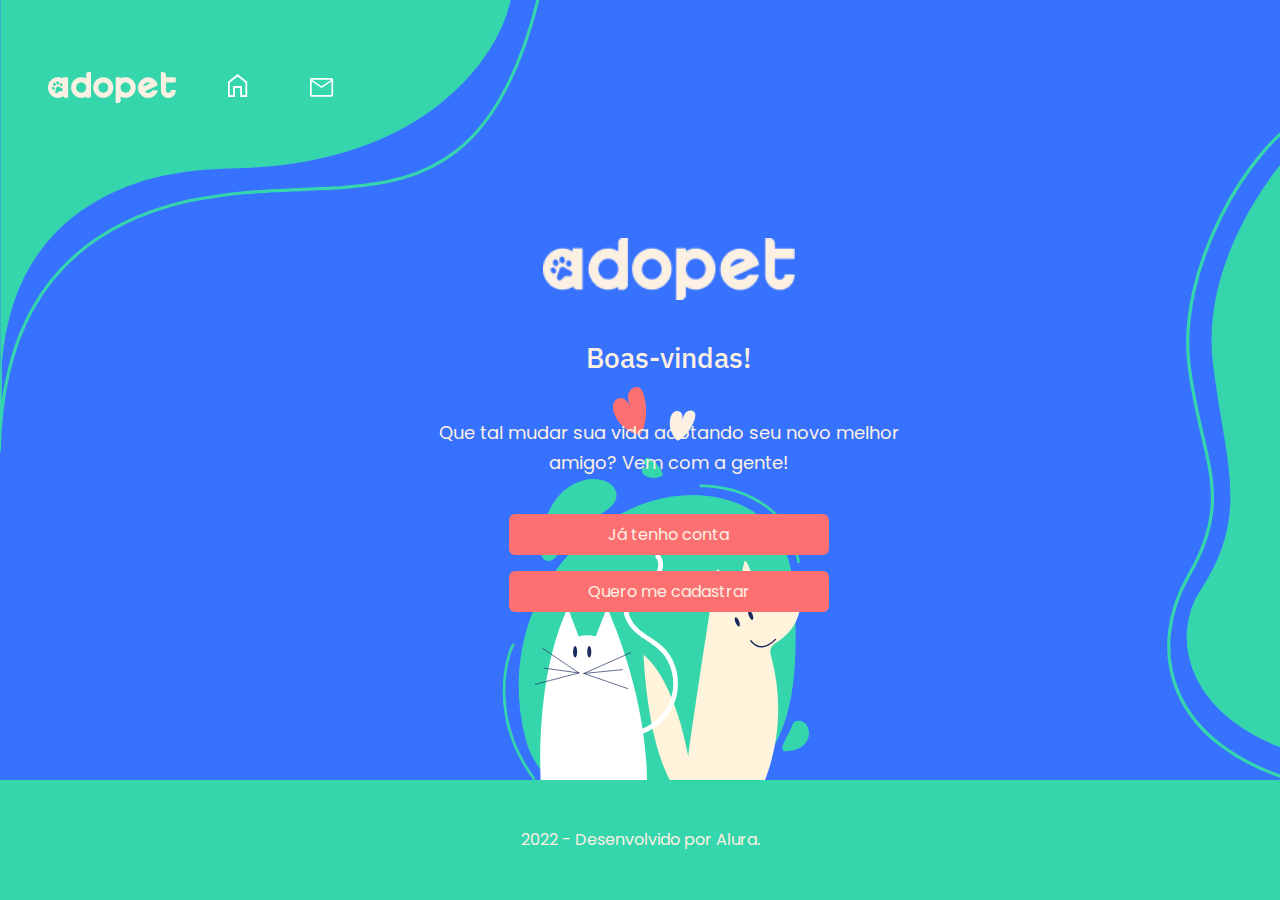
<file: index.html>
<!DOCTYPE html>
<html lang="pt-br">
<head>
    <meta charset="UTF-8">
    <meta http-equiv="X-UA-Compatible" content="IE=edge">
    <meta name="viewport" content="width=device-width, initial-scale=1.0">
    <link rel="stylesheet" href="./assets/css/style.css">
    <link rel="preconnect" href="https://fonts.googleapis.com">
    <link rel="preconnect" href="https://fonts.gstatic.com" crossorigin>
    <link href="https://fonts.googleapis.com/css2?family=IBM+Plex+Sans:wght@500&family=Poppins:wght@400;600&display=swap" rel="stylesheet">
    <title>AdoPet</title>
</head>
<body class="cor__fundo">
        
    <header class="cabecalho">
            <a href="#" ><img src="./assets/img/Logo.png" alt="Logo Adopet" class="logoadopet-header" ></a>
            <a  href="./index.html"><img src="./assets/img/Casa.svg" alt="Home" class="container_imagem"></a>
            <a  href="#"><img src="./assets/img/Mensagens.svg" alt="Mensagens" class="container_imagem"></a>
    </header>

    <main class="conteudo__principal">

            <img src="./assets/img/Logo.png" alt="Logo Adopet" class="logoadopet">
            <h1 class="conteudo__titulo">Boas-vindas!</h1>
            <p class="conteudo__paragrafo">Que tal mudar sua vida adotando seu novo melhor amigo? Vem com a gente!</p>
        
            <a href="./assets/src/Telas/Pagina-login/index.html" class="conteudo__ancora" >Já tenho conta</a>
            <a href="./assets/src/Telas/Pagina-cadastro/index.html" class="conteudo__ancora">Quero me cadastrar</a>

    </main>
    
    <footer class="footer">
            <p class="paragrafo__footer">2022 - Desenvolvido por Alura.</p>
    </footer>

</body>
</html>
</file>
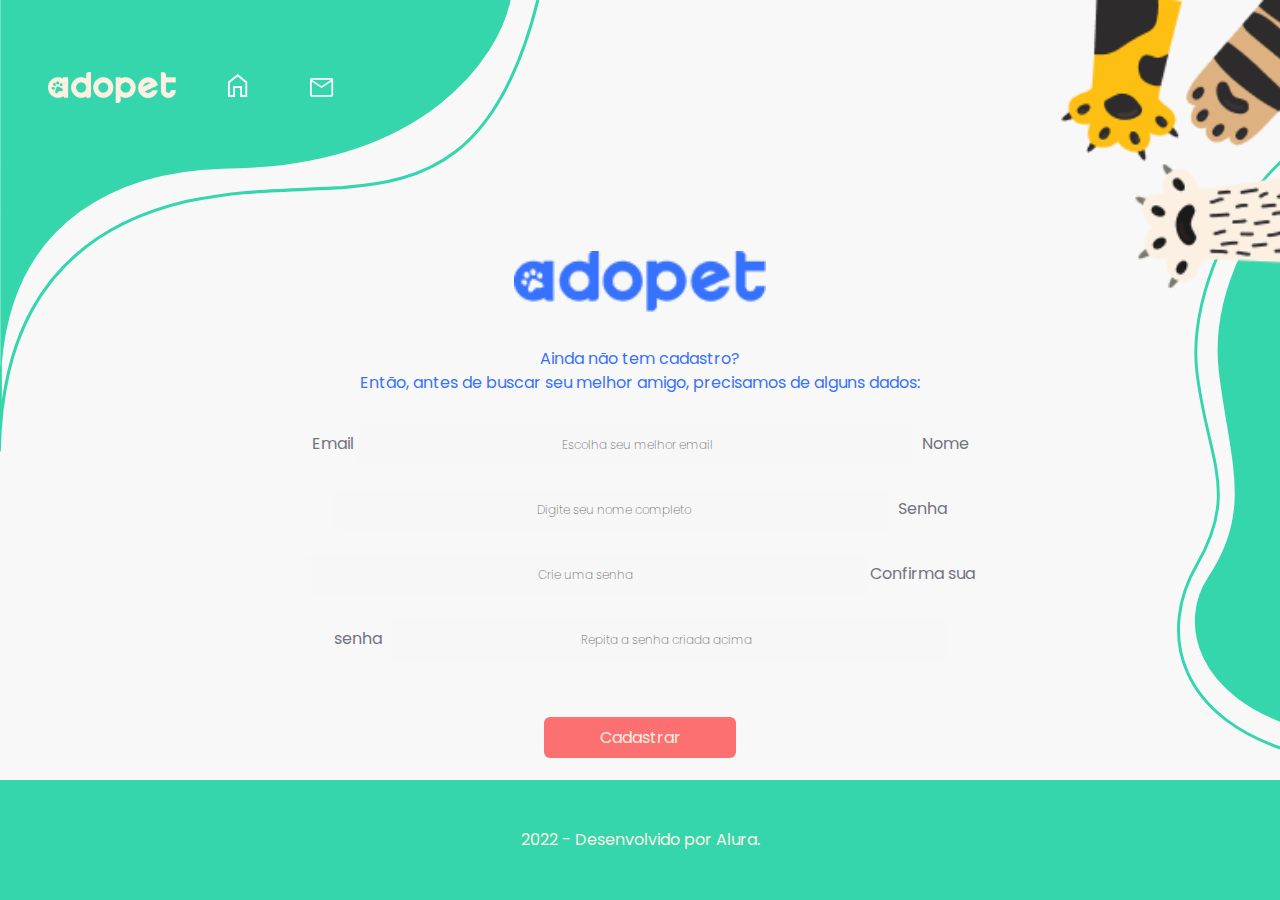
<file: assets/src/Telas/Pagina-cadastro/index.html>
<!DOCTYPE html>
<html lang="pt-br">
<head>
    <meta charset="UTF-8">
    <meta http-equiv="X-UA-Compatible" content="IE=edge">
    <meta name="viewport" content="width=device-width, initial-scale=1.0">
    <link rel="stylesheet" href="../../../css/cadastro.css">
    <link rel="preconnect" href="https://fonts.googleapis.com">
    <link rel="preconnect" href="https://fonts.gstatic.com" crossorigin>
    <link href="https://fonts.googleapis.com/css2?family=IBM+Plex+Sans:wght@500&family=Poppins:wght@400;600&display=swap" rel="stylesheet">
    <title>AdoPet - Cadastro</title>
</head>
<body class="cor__fundo">

    <header class="cabecalho">
        <a href="" ><img src="../../../img/Logo.png" alt="" class="logoadopet-header" ></a>
        <a  href="../../../../index.html"><img src="../../../img/Casa.svg" alt="Home" class="container_imagem"></a>
        <a  href="#"><img src="../../../img/Mensagens.svg" alt="Mensagens" class="container_imagem"></a>
    </header>

    <main class="conteudo__principal">

        <img src="../../../img/Logo 2.png" alt="Logo Adopet"  class="logoadopet">
        <p class="paragrafo__pergunta">Ainda não tem cadastro?</p>
        <p class="paragrafo__principal">Então, antes de buscar seu melhor amigo, precisamos de alguns dados:</p>

        <section class="formulario">
            <form>
                    <label for="">Email</label>
                    <input type="email"  class="inputs" placeholder="Escolha seu melhor email">
                
                    <label for="">Nome</label>
                    <input type="text" class="inputs" placeholder="Digite seu nome completo">

                    <label for="">Senha</label>
                    <input type="password" class="inputs" placeholder="Crie uma senha"/>
                    
                    <label for="">Confirma sua senha</label>
                    <input type="password" class="inputs" placeholder="Repita a senha criada acima">
                    
            </form>
        </section>

        <a href="#" class="botao-cadastro" >Cadastrar</a>
        
    </main>

    <footer class="footer">
        <p class="paragrafo__footer">2022 - Desenvolvido por Alura.</p>
    </footer>
</body>
</html>
</file>
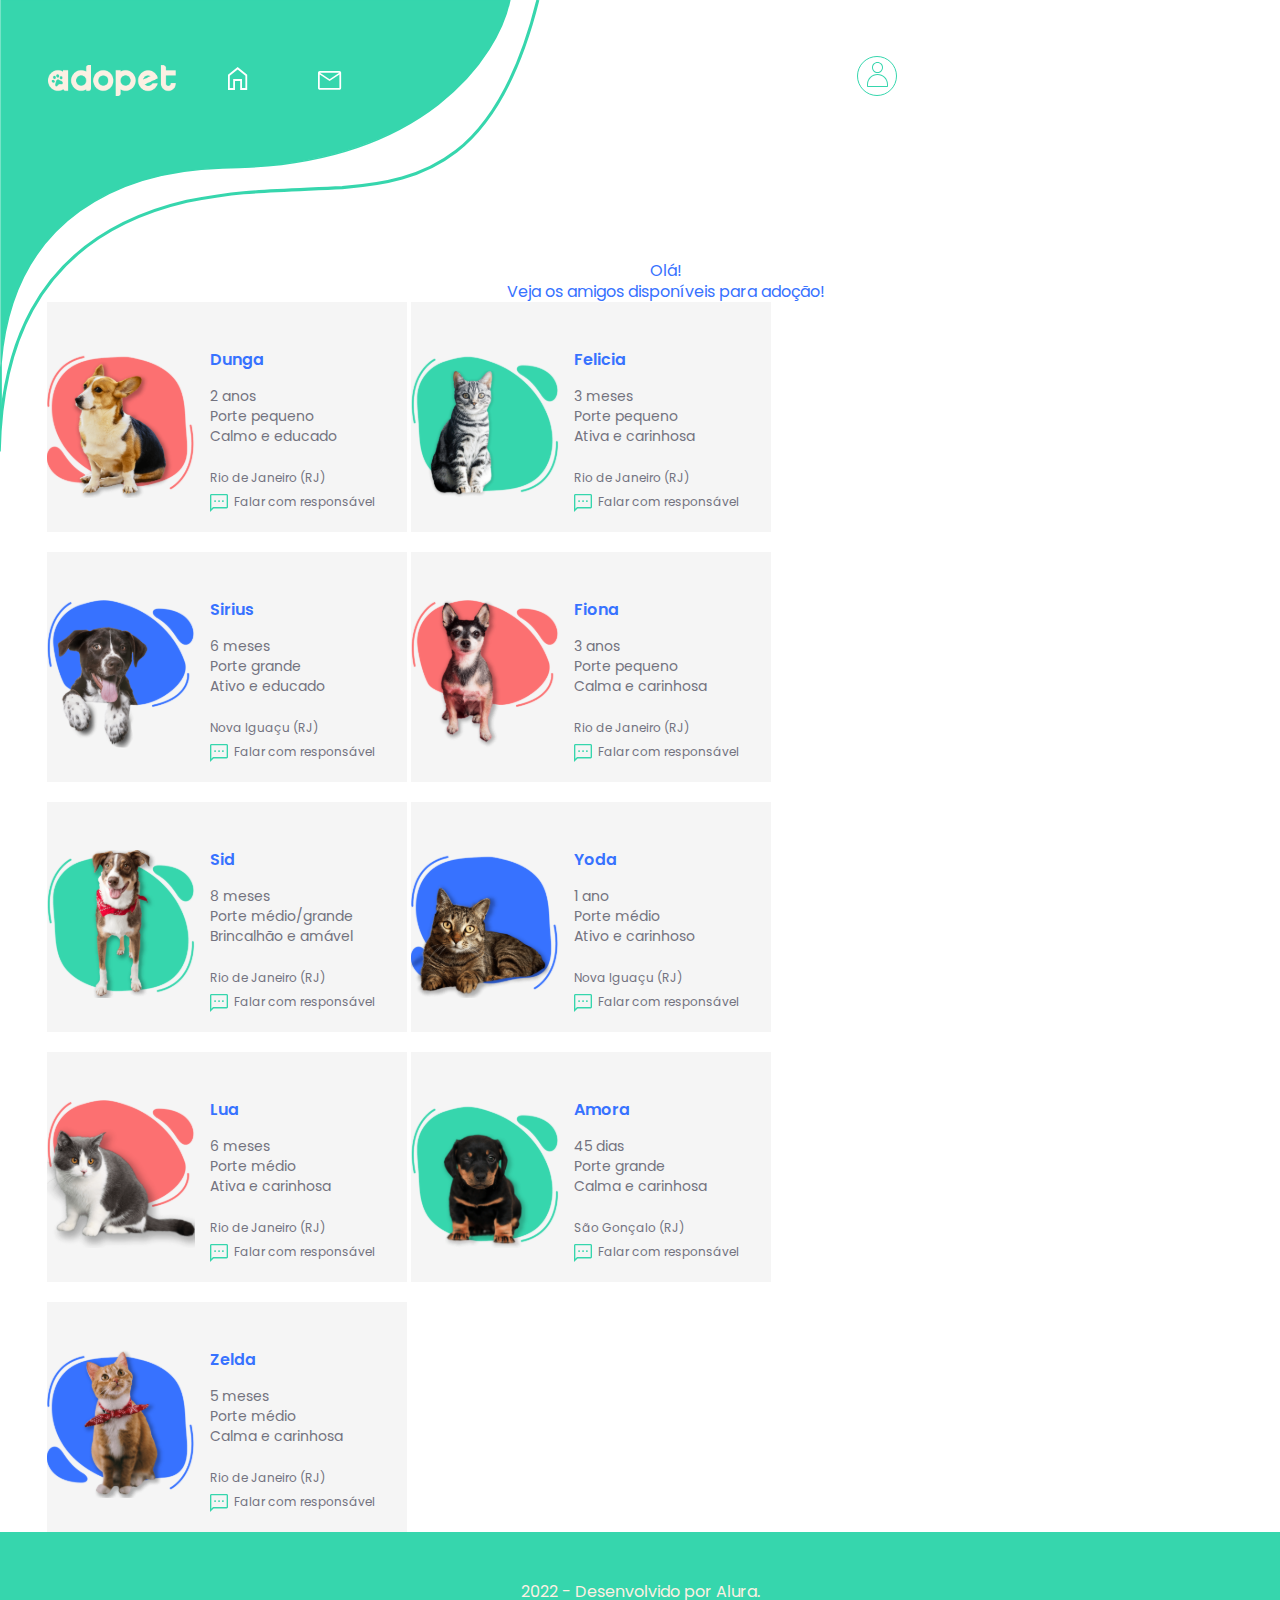
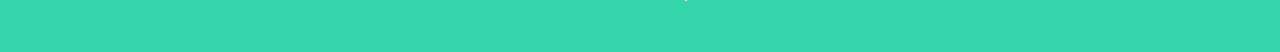
<file: assets/src/Telas/Pagina-inicial/index.html>
<!DOCTYPE html>
<html lang="pt-br">
<head>
    <meta charset="UTF-8">
    <meta http-equiv="X-UA-Compatible" content="IE=edge">
    <link rel="stylesheet" href="../../../css/inicial.css">
    <link rel="preconnect" href="https://fonts.googleapis.com">
    <link rel="preconnect" href="https://fonts.gstatic.com" crossorigin>
    <link href="https://fonts.googleapis.com/css2?family=IBM+Plex+Sans:wght@500&family=Poppins:wght@400;600&display=swap" rel="stylesheet">
    <meta name="viewport" content="width=device-width, initial-scale=1.0">
    <title>Adoção Pets</title>
</head>
<body class="cor__fundo">
    <header class="cabecalho">
        <a href="" ><img src="../../../img/Logo.png" alt="" class="logoadopet-header" ></a>
        <a  href="../../../../index.html"><img src="../../../img/Casa.svg" alt="Home" class="container_imagem"></a>
        <a  href="#"><img src="../../../img/Mensagens.svg" alt="Mensagens" class="container_imagem"></a>
        <a href="#"><img src=".././../../img/Usuário.svg" alt="" class="container_usuario"></a>
    </header>

    <main class="conteudo__principal">
        <p class="paragrafo__principal">Olá! <br class="quebra"> Veja os amigos disponíveis para adoção!</p>

        <section class="card__pets">
            <div class="box">

                <div class="container">
                    <img src="../../../img/FichaPet/Imagem Dunga.svg" alt="" class="img-pets">
                    <div class="card__pets-info">
                        <h2 class="pets-title">Dunga</h2>
                        <ul class="pets-list">
                            <li>2 anos</li>
                            <li>Porte pequeno</li>
                            <li>Calmo e educado</li>
                            <p class="paragrafo-inicial">Rio de Janeiro (RJ)</p>
                        </ul>

                        <div class="mensagens-cards">
                            <a href="#"><img src="../../../img/FichaPet/ícone mensagem.svg" alt="" ></a>
                            <p class="texto-mensagem">Falar com responsável</p>
                        </div>

                    </div>
                </div>

                <div class="container">
                    <img src="../../../img/FichaPet/Imagens Felícia.svg" alt="" class="img-pets">
                    <div class="card__pets-info">
                        <h2 class="pets-title">Felicia</h2>
                        <ul class="pets-list">
                            <li>3 meses </li>
                            <li>Porte pequeno</li>
                            <li>Ativa e carinhosa</li>
                            <p class="paragrafo-inicial">Rio de Janeiro (RJ)</p>
                        </ul>

                        <div class="mensagens-cards">
                            <a href="#"><img src="../../../img/FichaPet/ícone mensagem.svg" alt="" ></a>
                            <p class="texto-mensagem">Falar com responsável</p>
                        </div>

                    </div>
                </div>

                <div class="container">
                    <img src="../../../img/FichaPet/Imagem - sirius.svg" alt="" class="img-pets">
                    <div class="card__pets-info">
                        <h2 class="pets-title">Sirius</h2>
                        <ul class="pets-list">
                            <li>6 meses</li>
                            <li>Porte grande</li>
                            <li>Ativo e educado</li>
                            <p class="paragrafo-inicial">Nova Iguaçu (RJ)</p>
                        </ul>
                        
                        <div class="mensagens-cards">
                            <a href="#"><img src="../../../img/FichaPet/ícone mensagem.svg" alt="" ></a>
                            <p class="texto-mensagem">Falar com responsável</p>
                        </div>

                    </div>
                </div>

                <div class="container">
                    <img src="../../../img/FichaPet/Imagem-Fiona.svg" alt="" class="img-pets">
                    <div class="card__pets-info">
                        <h2 class="pets-title">Fiona</h2>
                        <ul class="pets-list">
                            <li>3 anos</li>
                            <li>Porte pequeno</li>
                            <li>Calma e carinhosa</li>
                            <p class="paragrafo-inicial">Rio de Janeiro (RJ)</p>
                        </ul>
                        
                        <div class="mensagens-cards">
                            <a href="#"><img src="../../../img/FichaPet/ícone mensagem.svg" alt="" ></a>
                            <p class="texto-mensagem">Falar com responsável</p>
                        </div>
                    </div>
                    
                </div>

                <div class="container">
                    <img src="../../../img/FichaPet/Imagem - Sid.svg" alt="" class="img-pets">
                    <div class="card__pets-info">
                        <h2 class="pets-title">Sid</h2>
                        <ul class="pets-list">
                            <li>8 meses</li>
                            <li>Porte médio/grande</li>
                            <li>Brincalhão e amável</li>
                            <p class="paragrafo-inicial">Rio de Janeiro (RJ)</p>
                        </ul>
                        
                        <div class="mensagens-cards">
                            <a href="#"><img src="../../../img/FichaPet/ícone mensagem.svg" alt="" ></a>
                            <p class="texto-mensagem">Falar com responsável</p>
                        </div>
                    </div>
                    
                </div>


                <div class="container">
                    <img src="../../../img/FichaPet/Imagem - Yoda.svg" alt="" class="img-pets">
                    <div class="card__pets-info">
                        <h2 class="pets-title">Yoda</h2>
                        <ul class="pets-list">
                            <li>1 ano </li>
                            <li>Porte médio</li>
                            <li>Ativo e carinhoso</li>
                            <p class="paragrafo-inicial">Nova Iguaçu (RJ)</p>
                        </ul>
                        
                        <div class="mensagens-cards">
                            <a href="#"><img src="../../../img/FichaPet/ícone mensagem.svg" alt="" ></a>
                            <p class="texto-mensagem">Falar com responsável</p>
                        </div>
                    </div>
                    
                </div>


                <div class="container">
                    <img src="../../../img/FichaPet/Imagenm Lua.svg" alt="" class="img-pets">
                    <div class="card__pets-info">
                        <h2 class="pets-title">Lua</h2>
                        <ul class="pets-list">
                            <li>6 meses</li>
                            <li>Porte médio</li>
                            <li>Ativa e carinhosa</li>
                            <p class="paragrafo-inicial">Rio de Janeiro (RJ)</p>
                        </ul>
                        
                        <div class="mensagens-cards">
                            <a href="#"><img src="../../../img/FichaPet/ícone mensagem.svg" alt="" ></a>
                            <p class="texto-mensagem">Falar com responsável</p>
                        </div>
                    </div>
                    
                </div>


                <div class="container">
                    <img src="../../../img/FichaPet/Imagem - Amora.svg" alt="" class="img-pets">
                    <div class="card__pets-info">
                        <h2 class="pets-title">Amora</h2>
                        <ul class="pets-list">
                            <li>45 dias</li>
                            <li>Porte grande</li>
                            <li>Calma e carinhosa</li>
                            <p class="paragrafo-inicial">São Gonçalo (RJ)</p>
                        </ul>
                        
                        <div class="mensagens-cards">
                            <a href="#"><img src="../../../img/FichaPet/ícone mensagem.svg" alt="" ></a>
                            <p class="texto-mensagem">Falar com responsável</p>
                        </div>
                    </div>
                    
                </div>


                <div class="container">
                    <img src="../../../img/FichaPet/Imagem - Zelda.svg" alt="" class="img-pets">
                    <div class="card__pets-info">
                        <h2 class="pets-title">Zelda</h2>
                        <ul class="pets-list">
                            <li>5 meses</li>
                            <li>Porte médio</li>
                            <li>Calma e carinhosa</li>
                            <p class="paragrafo-inicial">Rio de Janeiro (RJ)</p>
                        </ul>
                        
                        <div class="mensagens-cards">
                            <a href="#"><img src="../../../img/FichaPet/ícone mensagem.svg" alt="" ></a>
                            <p class="texto-mensagem">Falar com responsável</p>
                        </div>
                    </div>
                </div>

            </div>

        </section>


    </main>

    <footer class="footer">
        <p class="paragrafo__footer">2022 - Desenvolvido por Alura.</p> 
    </footer>
</body>
</html>
</file>
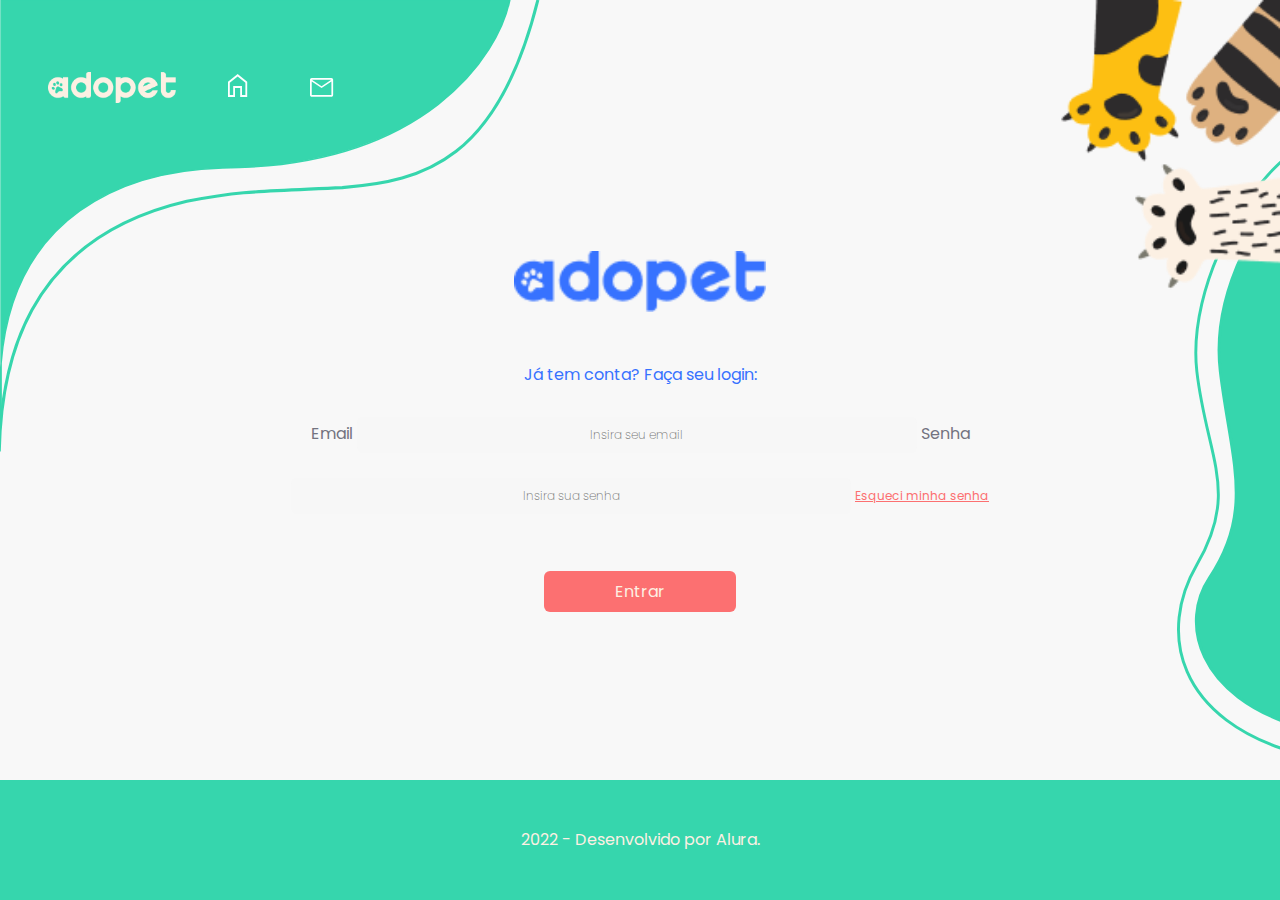
<file: assets/src/Telas/Pagina-login/index.html>
<!DOCTYPE html>
<html lang="pt-br">
<head>
    <meta charset="UTF-8">
    <meta http-equiv="X-UA-Compatible" content="IE=edge">
    <meta name="viewport" content="width=device-width, initial-scale=1.0">
    <link rel="stylesheet" href="../../../css/login.css">
    <link rel="preconnect" href="https://fonts.googleapis.com">
    <link rel="preconnect" href="https://fonts.gstatic.com" crossorigin>
    <link href="https://fonts.googleapis.com/css2?family=IBM+Plex+Sans:wght@500&family=Poppins:wght@400;600&display=swap" rel="stylesheet">
    <title>AdoPet - Login</title>
</head>
<body class="cor__fundo">

    <header class="cabecalho">
        <a href="" ><img src="../../../img/Logo.png" alt="" class="logoadopet-header" ></a>
        <a  href="../../../../index.html"><img src="../../../img/Casa.svg" alt="Home" class="container_imagem"></a>
        <a  href="#"><img src="../../../img/Mensagens.svg" alt="Mensagens" class="container_imagem"></a>
    </header>

    <main class="conteudo__principal">
        <img src="../../../img/Logo 2.png" alt="Logo Adopet"  class="logoadopet">
        <p class="paragrafo__login">Já tem conta? Faça seu login:</p>

        <section class="formulario">
            <form>
                    <label for="">Email</label>
                    <input type="email"  class="inputs" placeholder="Insira seu email">
                
                    <label for="">Senha</label>
                    <input type="password" class="inputs" placeholder="Insira sua senha">
                    
                    <a href="#" class="ancora__recuperacao">Esqueci minha senha</a>
     
            </form>
        </section>

        <a href="#" class="botao__login">Entrar</a>

    </main>

    <footer class="footer">
        <p class="paragrafo__footer">2022 - Desenvolvido por Alura.</p>
    </footer>
</body>
</html>
</file>
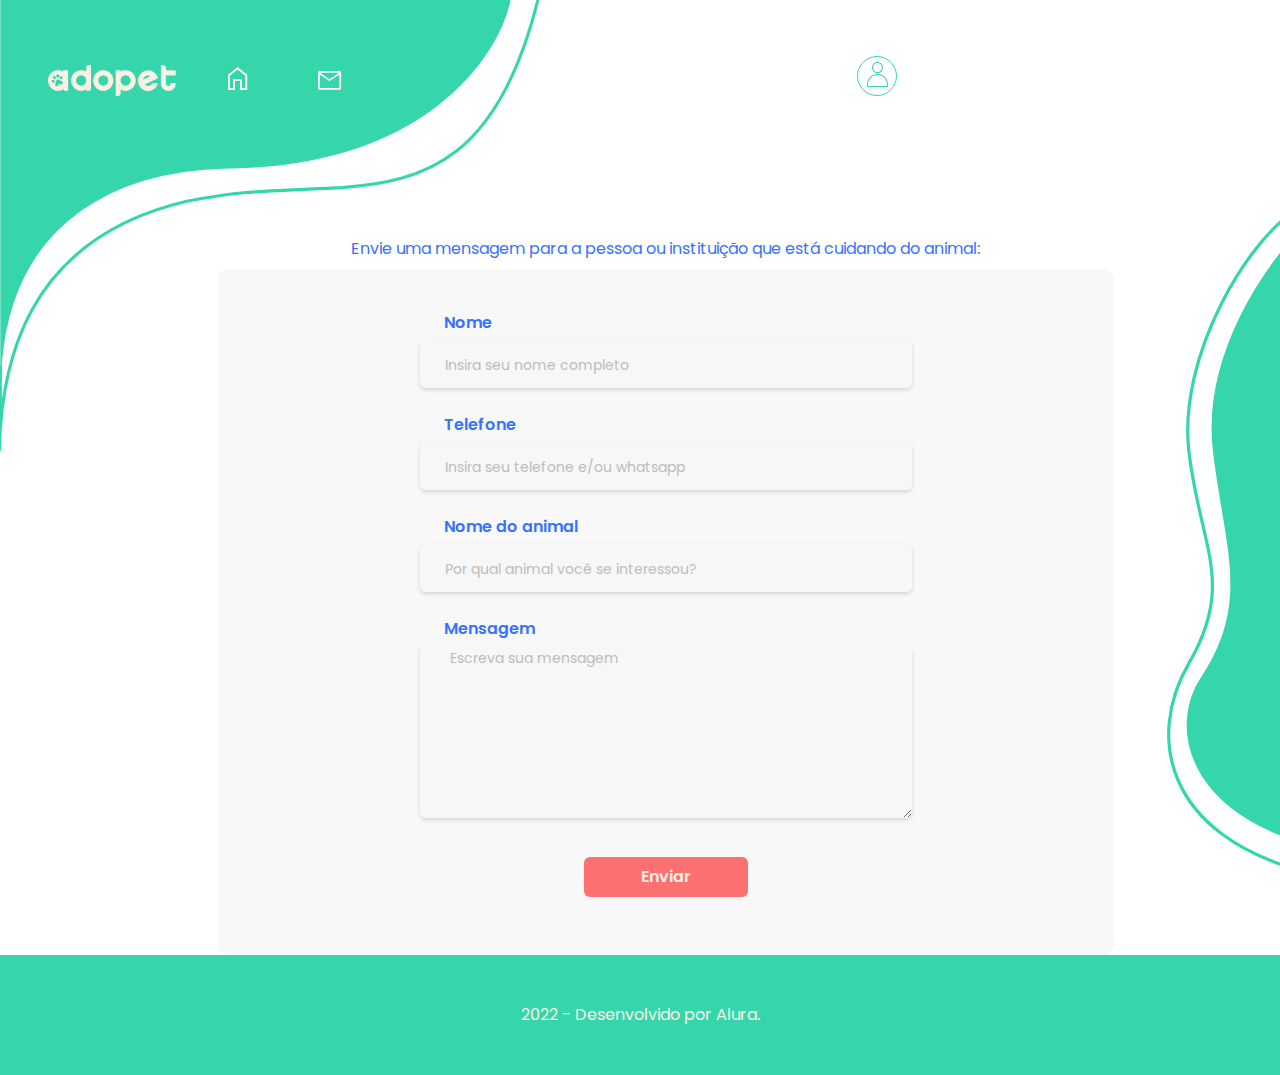
<file: assets/src/Telas/Pagina-mensagem/index.html>
<!DOCTYPE html>
<html lang="pt-br">
<head>
    <meta charset="UTF-8">
    <meta http-equiv="X-UA-Compatible" content="IE=edge">
    <meta name="viewport" content="width=device-width, initial-scale=1.0">
    <link rel="stylesheet" href="../../../css/mensagem.css">
    <link rel="preconnect" href="https://fonts.googleapis.com">
    <link rel="preconnect" href="https://fonts.gstatic.com" crossorigin>
    <link href="https://fonts.googleapis.com/css2?family=IBM+Plex+Sans:wght@500&family=Poppins:wght@400;600&display=swap" rel="stylesheet">
    <title>Enviar Mensagem</title>
</head>
<body class="cor__fundo">

    <header class="cabecalho">
        <a href="" ><img src="../../../img/Logo.png" alt="" class="logoadopet-header" ></a>
        <a  href="../../../../index.html"><img src="../../../img/Casa.svg" alt="Home" class="container_imagem"></a>
        <a  href="#"><img src="../../../img/Mensagens.svg" alt="Mensagens" class="container_imagem"></a>
        <a href="#"><img src=".././../../img/Usuário.svg" alt="" class="container_usuario"></a>
    </header>

    <main class="conteudo__principal">

        <p class="paragrafo__principal">Envie uma mensagem para a pessoa ou instituição que está cuidando do animal:</p>

        <section class="formulario">
            <form class="campos" >

                    <label for="" class="campos-title">Nome</label>
                    <input type="text"  class="inputs" placeholder="Insira seu nome completo">
                
                    <label for="" class="campos-title">Telefone</label>
                    <input type="tel" class="inputs" placeholder="Insira seu telefone e/ou whatsapp">

                    <label for="" class="campos-title">Nome do animal</label>
                    <input type="text" class="inputs" placeholder="Por qual animal você se interessou?"/>
                    
                    <label for="" class="campos-title">Mensagem</label>
                    <textarea type="text" class="caixa-texto" placeholder="Escreva sua mensagem"></textarea>
    
            </form>
            
            <a href="#" class="botao-enviar" >Enviar</a>
        </section>

        

    </main>

    <footer class="footer">
        <p class="paragrafo__footer">2022 - Desenvolvido por Alura.</p>
    </footer>
</body>
</html>
</file>
<file: assets/css/style.css>
@import url(base.css);


body {
    background-image: url(/assets/img/Forma\ 1.svg), 
                      url(/assets/img/Forma\ 2.svg ), 
                      url(/assets/img/Ilustração\ 1.svg);

    background-repeat: no-repeat;
    background-position: top left, center right , bottom 86px center ;
    background-size: 333.25px,  65px , 247.34px;
    min-height: 100vh;
    display: flex;
    flex-direction: column;
   
}

.cor__fundo {
    background-color: var(--cor-azul); 
}

.logoadopet-header {
    display: none;
}

.conteudo__principal {   
    text-align: center;
    align-items: center;
    justify-content: center;
    width: 70%;
    padding-top: 5em;
    margin: 0 15.5%;
    flex: 1;  
}

.conteudo__titulo {
    font-family: var(--fonte-principal);
    font-style: normal;
    padding-top: 10px;
    font-weight: 500;
    font-size: 26px;
    line-height: 48px;
    color: var(--cor-branco);
}

.conteudo__paragrafo {
    font-family: var(--fonte-secundaria);
    margin: 1em 0;
    font-style: normal;
    font-weight: 400;
    font-size: 16px;
    line-height: 24px;
    padding: 1em;
    color: var(--cor-branco);
    
}

.conteudo__ancora {
    display: block;
    background-color: var(--cor-coral);
    color: var(--cor-branco);
    font-family: var(--fonte-secundaria);

    padding: 0.5em;
    margin: 0 auto 1em ;
    width: 12em;
    font-size: 16px;
    border-radius: 6px;
    text-decoration: none;
}



@media screen and (min-width: 768px) {
    
    body {
        background-size: 540px, 114px, 338.28px; 
    }
    

    .cabecalho {
        margin-top: 1.5em;
    }

    .container_imagem {
        padding-left: 3em;
        margin-right: -30px;
        margin-bottom: 6px;
     }
 
     .logoadopet-header {
            display: inline-block;
            width: 128px;
            height: 30.86px;
        
     }
 

    .conteudo__principal {   
        width: 44.5%;
        padding-top: 6em;
        margin: 35px 30%;
        flex: 1;  
    }

    .logoadopet {
        width: 251.59px;
    }

    .conteudo__titulo {
        font-family: var(--fonte-principal);
        font-style: normal;
        padding-top: 30px;
        font-weight: 500;
        font-size: 28px;
        line-height: 48px;
        color: var(--cor-branco);
    }
    
    .conteudo__paragrafo {
        margin: 1em 2px;
        font-size: 18px;
        line-height: 30px;
    }

    .conteudo__ancora {
        display: block;
        background-color: var(--cor-coral);
        color: var(--cor-branco);
        font-family: var(--fonte-secundaria);
    
        padding: 0.5em;
        margin: 0 auto 1em ;
        width: 20em;
        font-size: 16px;
        border-radius: 6px;
        text-decoration: none;
    }
    
}
</file>
<file: assets/css/cadastro.css>
@import url(base.css);


body {
    background-image: url(/assets/img/Patas.png),
    url(/assets/img/Forma\ 1.svg),
    url(/assets/img/Forma3-invertida.svg) ;

    background-repeat: no-repeat;
    background-size: 123px,352.11px, 82.73px;
    background-position: top  right  , top  left , left  bottom 156px ;
    min-height: 100vh;
    display: flex;
    flex-direction: column;
}

.cor__fundo {
    background-color: var(--cor-cinza-claro-fundos);
}


/* INICIO CSS MAIN */
.conteudo__principal {   
    text-align: center;
    width: 90%;
    padding-top: 4.5em;
    margin: 0 5% ;
    flex: 1;  
}

.paragrafo__pergunta {
    padding: 0.5em;
    font-family: var(--fonte-secundaria);
    font-weight: 400;
    font-size: 16px;
    line-height: 21px;
    color: var(--cor-azul);
}

.paragrafo__principal{
    font-family: var(--fonte-secundaria);
    font-weight: 400;
    font-size: 16px;
    line-height: 21px;
    color: var(--cor-azul);
}


/* CSS FORMULARIO */
.formulario {
    display: flex;
    justify-content: center;
    text-align: center;
    padding: 0.5em;
    font-family: var(--fonte-secundaria);
    color: var(--cor-cinza);
}

.inputs {
    text-align: center;
    width: 20rem;
    margin:  0 0 25px;
    padding: 12px 25px;
    font-family: var(--fonte-secundaria);
    background-color: var(--cor-cinza-claro-fundos);
    color: var( --cor-cinza-claro);
    font-style: normal;
    font-weight: 200;
    font-size: 12px;
    line-height: 16px;
    border-radius: 6px;
    border: none;
}


/* CSS FORMULARIO */

.botao-cadastro {
    display: block;
    background-color: var(--cor-coral);
    color: var(--cor-branco);
    font-family: var(--fonte-secundaria);
    padding: 0.5em;
    margin: 0 auto 1em ;
    width: 10em;
    font-size: 16px;
    border-radius: 6px;
    text-decoration: none;
}



@media screen and (min-width: 768px) {
    
    body {
        background-image: url(/assets/img/Patas.png),
                          url(/assets/img/Forma\ 1.svg),
                          url(/assets/img/Forma\ 2.svg) ;
        background-size: 222px, 540px,  104px; 
        background-repeat: no-repeat;
        background-position: top  right  , top  left , center right ;
        min-height: 100vh;
        display: flex;
        flex-direction: column;
    }
    

    .cabecalho {
        margin-top: 1.5em;
    }

    .container_imagem {
        padding-left: 3em;
        margin-right: -30px;
        margin-bottom: 6px;
     }
 
     .logoadopet-header {
         display: inline-block;
         width: 128px;
         height: 30.86px;
     }
 

    .conteudo__principal {   
        width: 60%;
        padding-top: 9em;
        margin: 0 auto ;
    
    }

    .logoadopet {
        width: 251.59px;
    }

    .paragrafo__pergunta {
        padding-top: 2em;
        margin-bottom: -5px;
    }

    .formulario {
        padding: 2em;
    }
    
    .inputs {
        width: 35rem; 
    }
    
    .botao-cadastro {
        width: 12em; 
    }
    
}
</file>
<file: assets/css/inicial.css>
@import url(cadastro.css);
@import url(base.css);

body {
    background-image: url(/assets/img/Forma\ 1.svg) ;

    background-repeat: no-repeat;
    background-position: top left ;
    background-size:  333.25px;
    min-height: 100vh;
    display: flex;
    flex-direction: column;
}

.cor__fundo{
    background-color: #fff;
}

/*  CSS CABECALHO */
.cabecalho{
    padding-top: 1.5em; 
}

.container_imagem {
    padding-right: 3em;
    padding-top: 0.5em; 
}

.container_usuario {
    display: inline-block;
    margin-top: 8px;
    margin-left: 25%;
    width: 40px;
    height: 40px;
}
/*  FIM CSS CABECALHO */



.conteudo__principal {   
    text-align: center;
    padding-top: 4em;
    margin: 0 auto;
    flex: 1;  
}

.paragrafo__principal {
    align-items: center;
    padding-top: 1em;
    margin: 0 60px;
}

.quebra {
    display: none;
}



 /* inicio CSS CARDS */
.box{
    flex-direction: column;
    align-items: center;
    padding-left: 5px;
}
    
.card__pets .container {
    display: flex;
    width: 360px;
    background-color:rgba(229, 229, 229, 0.4);
    padding-top: 3em;
    padding-bottom: 1em;
}

.img-pets {
    width: 148px;
    height: 148px;   
}

.pets-title {
    display: flex;
    margin-left: 15px;
    font-family: var(--fonte-secundaria);
    color: var(--cor-azul);
    align-items: center;
    font-weight: 600;
    font-size: 16px;
    line-height: 20px;
    padding-bottom: 1em;
}

.card__pets-info {
    display:flex;
    flex-direction: column;
}

.pets-list {
    display: flex;
    flex-direction: column;
    list-style: none;
    margin-left: 15px;
    align-items: flex-start;
    font-family: var(--fonte-secundaria);
    color: var(--cor-cinza);
    font-weight: 400;
    font-size: 14px;
    line-height: 20px;
}

.paragrafo-inicial {
    padding-top: 2em;
    font-family: var(--fonte-secundaria);
    color: var(--cor-cinza);
    font-weight: 400;
    font-size: 12px;
    line-height: 16px;
}

.mensagens-cards {
    padding-top: 0.5em;
    display: flex;
    flex-direction: row;
    padding-left: 15px;
}

.texto-mensagem {
    padding-left: 6px;
    font-family: var(--fonte-secundaria);
    color: var(--cor-cinza);
    font-weight: 400;
    font-size: 12px;
    line-height: 16px;
}
 /* fim CSS CARDS */

 @media screen and (min-width: 768px) {
    body {
        background-size:  540px;
    }
    
    .logoadopet-header {
        display: inline-block;
        width: 128px;
        height: 30.86px;
    }

    .container_usuario {
        margin-left: 40%;  
    }

    .conteudo__principal{
        width: 100%;
    }

    .paragrafo__principal {
        align-items: center;
        padding-top: 6em;
    }

    .quebra {
        display: block;
    }

    .conteudo__principal {   
        margin: 0 2%;
    }

    .card__pets .box {
        
        display: grid;
        grid-template-columns: 344px 344px;
        grid-column-gap: 20px ;
        grid-row-gap:20px ;
    }

    .card__pets {
        margin-left: 1em;
        min-height: 100vh;
    }


 }
</file>
<file: assets/css/login.css>
@import url(base.css);
@import url(cadastro.css);

.paragrafo__login {
    padding-top: 3em;
    font-family: var(--fonte-secundaria);
    font-weight: 400;
    font-size: 16px;
    line-height: 21px;
    color: var(--cor-azul);
}

.formulario {
    display: flex;
    justify-content: center;
    text-align: center;
    padding-top: 2em;
    font-family: var(--fonte-secundaria);
    color: var(--cor-cinza);
}

.inputs {
    text-align: center;
    width: 22rem;
    margin:  0 0 25px;
    padding: 10px 25px;
    font-family: var(--fonte-secundaria);
    color: var( --cor-cinza-claro);
    font-style: normal;
    font-weight: 200;
    font-size: 12px;
    line-height: 16px;
    border-radius: 6px;
    border: none;
}

.ancora__recuperacao {
    color: var(--cor-coral);
    font-family: var(--fonte-secundaria);
    font-style: normal;
    font-weight: 400;
    font-size: 12px;
    line-height: 24px;
}

.botao__login{
    display: block;
    background-color: var(--cor-coral);
    color: var(--cor-branco);
    font-family: var(--fonte-secundaria);
    padding: 0.5em;
    margin: 0 auto 1em ;
    width: 10em;
    font-size: 16px;
    border-radius: 6px;
    text-decoration: none;
}

@media screen and (min-width: 768px) {
    body {
        background-size: 222px, 540px,  104px; 
    }

    .cabecalho {
        margin-top: 1.5em;
    }

    .container_imagem {
        padding-left: 3em;
        margin-right: -30px;
        margin-bottom: 6px;
     }
 
     .logoadopet-header {
         display: inline-block;
         width: 128px;
         height: 30.86px;
     }
 
    .conteudo__principal {   
        width: 70%;
        padding-top: 9em;
        margin: 0 auto ; 
    }

    .logoadopet {
        width: 251.59px;
    }

    .formulario {
        padding: 2em;
    }
    
    .inputs {
        width: 35rem; 
    }

    .botao__login{
        width: 12em;
    }
}
</file>
<file: assets/css/mensagem.css>
@import url(inicial.css);


.conteudo__principal {
    padding-top: 3em;
}

.paragrafo__principal {
    margin: 5px 50px;
    padding-top: 1em;
}

.formulario {
    display: flex;
    flex-direction: column;
    color: var( --cor-azul);
    font-style: normal;
    font-family: var(--fonte-secundaria);
    font-weight: 600;
    font-size: 16px;
    line-height: 24px;
    align-items: center;
    background: var(--cor-cinza-claro-fundos);
    height: 686px;
    border-radius: 10px;
}


.campos {
    margin-top: -1em;
}


.inputs {
    background-color: var(--cor-cinza-claro-fundos);
    box-shadow: 0px 2px 4px rgba(0, 0, 0, 0.15);
    border-radius: 6px;
    width: 280px;
    height: 48px;
    border: none;
}

.campos-title {
    display: flex;
    padding-left: 1.5em;
    padding-bottom: 5px;
    align-items: flex-start;
}

.inputs::placeholder {
    text-align: start;
    color: var( --cor-cinza-claro);
    font-family: var(--fonte-secundaria);
    font-style: normal;
    font-weight: 400;
    font-size: 14px;
    line-height: 24px;
}

.caixa-texto {
    width: 280px;
    height: 172px;
    background-color: var(--cor-cinza-claro-fundos);
    box-shadow: 0px 2px 4px rgba(0, 0, 0, 0.15);
    border-radius: 6px;
    mix-blend-mode: normal;
    border: none; 
    padding-bottom: 4em;
}

.caixa-texto::placeholder {
    padding-left: 20px;
    color: var( --cor-cinza-claro);
    align-items: flex-start;
    font-family: var(--fonte-secundaria);
    font-style: normal;
    font-weight: 400;
    font-size: 14px;
    line-height: 24px;
}

.botao-enviar {
    background-color: var(--cor-coral);
    color: var(--cor-branco);
    font-family: var(--fonte-secundaria);
    padding: 0.5em;
    width: 148px;
    height: 40px;
    font-size: 16px;
    border-radius: 6px;
    text-decoration: none;
}

@media screen and (min-width: 768px){
    body {
        background-image: url(/assets/img/Forma\ 1.svg), url(/assets/img/Forma\ 2.svg) ;
        background-repeat: no-repeat;
        background-position: top left, right center ;
        background-size:  540px, 114px;
    }

    .conteudo__principal {
        padding-top: 2em;
    }

    .paragrafo__principal {
        margin: 10px 150px;
        padding-top: 6em;
    }
    
    .formulario {
        margin: 0 15% ;   
    }

    .inputs {
        font-weight: 600;
        font-size: 16px;
        line-height: 24px;
        width: 492px;
        height: 48px;
    }

    .caixa-texto {
        width: 492px;
        height: 172px;
    }

    .caixa-texto::placeholder{
        padding-left: 30px;
    }

    .botao-enviar {
        align-items: center;
        width: 164px;
        height: 40px;
        margin-top: 2em;
    }
}
</file>
